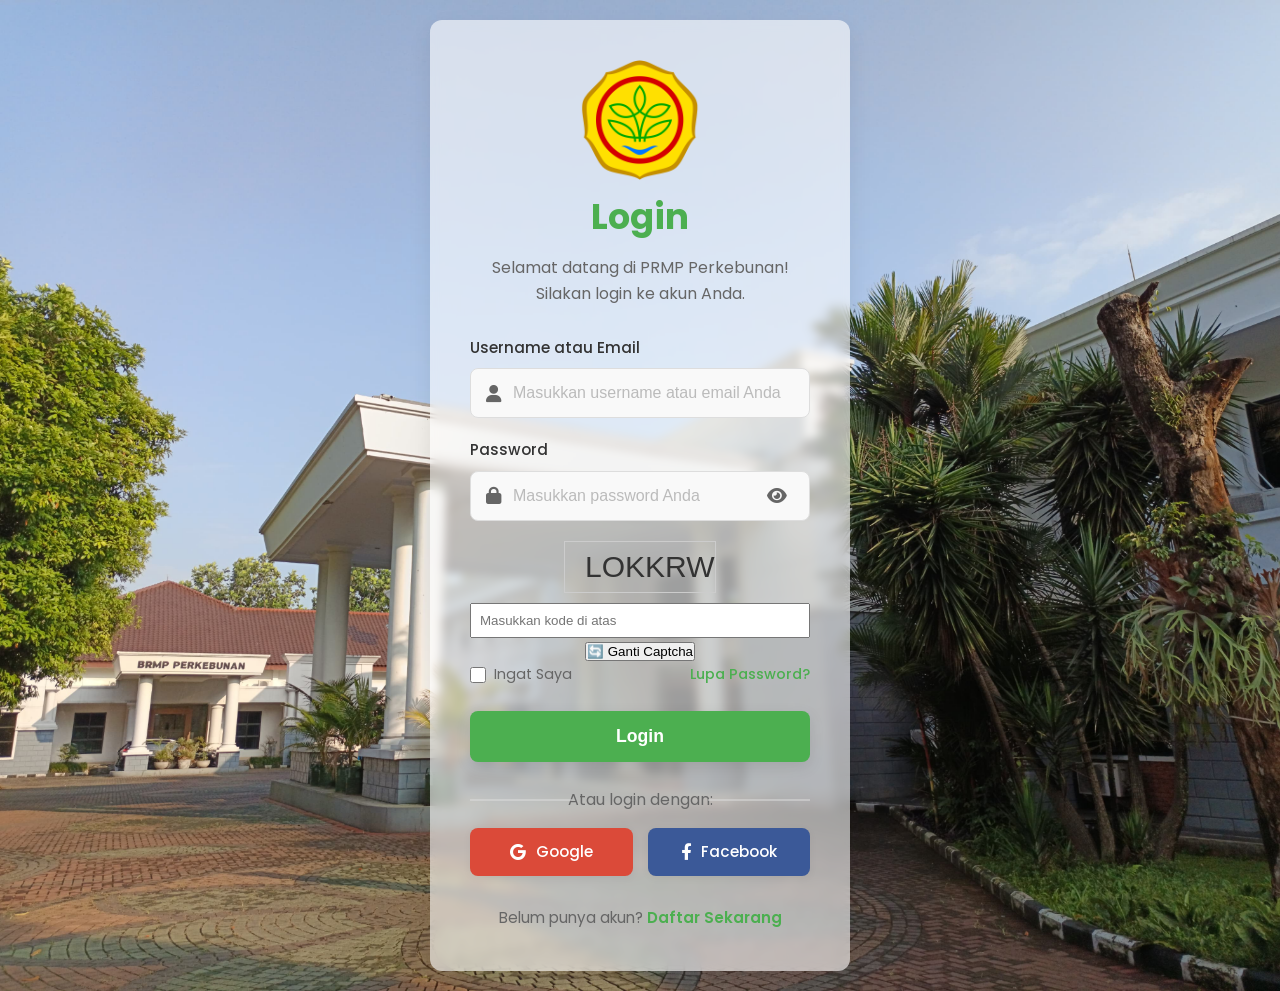
<file: index.html>
<!DOCTYPE html>
<html lang="id">
<head>
  <meta charset="UTF-8">
  <meta name="viewport" content="width=device-width, initial-scale=1.0">
  <title>Sistem Informasi Pertanian</title>
  <!-- Tautan ke file CSS yang terpisah -->
  <link rel="stylesheet" href="style.css">
  <link rel="stylesheet" href="https://cdnjs.cloudflare.com/ajax/libs/font-awesome/6.0.0-beta3/css/all.min.css">
  <style>
    /* tambahan styling untuk ikon mata */
    .input-field {
      position: relative;
    }
    .toggle-password {
      position: absolute;
      right: 10px;
      top: 50%;
      transform: translateY(-50%);
      cursor: pointer;
      color: #666;
    }
    /* styling captcha */
    .captcha-container {
      margin-top: 15px;
      text-align: center;
    }
    #captchaCanvas {
      border: 1px solid #ccc;
      display: block;
      margin: 5px auto;
    }
    .captcha-input {
      width: 100%;
      padding: 8px;
      margin-top: 5px;
      box-sizing: border-box;
    }
    .message-box.success {color: green;}
    .message-box.error {color: red;}
  </style>
</head>
<body>
  <div class="login-container">
    <div class="login-card">
      <img src="Logo-Kementan.png" alt="Logo Kementan" class="logo">
      <div class="card-header">
        <h2>Login</h2>
        <p>Selamat datang di PRMP Perkebunan! Silakan login ke akun Anda.</p>
      </div>
      <form class="login-form">
        <div class="input-group">
          <label for="username">Username atau Email</label>
          <div class="input-field">
            <i class="fas fa-user"></i>
            <input type="text" id="username" placeholder="Masukkan username atau email Anda" required>
          </div>
        </div>
        <div class="input-group">
          <label for="password">Password</label>
          <div class="input-field">
            <i class="fas fa-lock"></i>
            <input type="password" id="password" placeholder="Masukkan password Anda" required>
            <!-- ikon mata -->
            <i class="fas fa-eye toggle-password" id="togglePassword"></i>
          </div>
        </div>

        <!-- captcha manual -->
        <div class="captcha-container">
          <canvas id="captchaCanvas" width="150" height="50"></canvas>
          <input type="text" id="captchaInput" class="captcha-input" placeholder="Masukkan kode di atas" required>
          <button type="button" onclick="generateCaptcha()">🔄 Ganti Captcha</button>
        </div>

        <div class="form-options">
          <div class="remember-me">
            <input type="checkbox" id="remember">
            <label for="remember">Ingat Saya</label>
          </div>
          <a href="#" class="forgot-password">Lupa Password?</a>
        </div>
        <button type="submit" class="login-button" id="loginButton">Login</button>
      </form>
      <div id="message-box" class="message-box"></div>
      <div class="social-login">
        <p>Atau login dengan:</p>
        <div class="social-buttons">
          <a href="https://www.google.com" class="social-btn google"><i class="fab fa-google"></i> Google</a>
          <a href="https://www.facebook.com" class="social-btn facebook"><i class="fab fa-facebook-f"></i> Facebook</a>
        </div>
      </div>
      <div class="register-link">
        Belum punya akun? <a href="register.html">Daftar Sekarang</a>
      </div>
    </div>
  </div>

  <!-- Script -->
  <script>
    const form = document.querySelector('.login-form');
    const usernameInput = document.getElementById('username');
    const passwordInput = document.getElementById('password');
    const messageBox = document.getElementById('message-box');
    const loginButton = document.getElementById('loginButton');
    const captchaInput = document.getElementById('captchaInput');

    // captcha canvas
    let captchaCode = '';
    const canvas = document.getElementById('captchaCanvas');
    const ctx = canvas.getContext('2d');

    function generateCaptcha() {
      // buat string random 6 karakter
      captchaCode = Math.random().toString(36).substring(2, 8).toUpperCase();
      ctx.clearRect(0, 0, canvas.width, canvas.height);
      ctx.font = '30px Arial';
      ctx.fillStyle = '#333';
      ctx.fillText(captchaCode, 20, 35);
    }
    // pertama kali load
    generateCaptcha();

    function showMessage(message, type) {
      messageBox.textContent = message;
      messageBox.className = `message-box ${type}`;
      messageBox.style.display = 'block';
    }

    form.addEventListener('submit', async (e) => {
      e.preventDefault();

      // cek captcha dulu
      if (captchaInput.value.trim().toUpperCase() !== captchaCode) {
        showMessage('Captcha salah. Silakan coba lagi.', 'error');
        generateCaptcha();
        captchaInput.value = '';
        return;
      }

      const username = usernameInput.value;
      const password = passwordInput.value;

      loginButton.textContent = 'Memproses...';
      loginButton.disabled = true;
      messageBox.style.display = 'none';

      try {
        const response = await fetch('/.netlify/functions/login', {
          method: 'POST',
          headers: { 'Content-Type': 'application/json' },
          body: JSON.stringify({ username, password }),
        });

        const data = await response.json();

        if (response.ok && data.success) {
          // simpan username agar bisa dibaca di dashboard.html
          localStorage.setItem('loggedInUser', username);
          showMessage('Login berhasil! Anda akan diarahkan.', 'success');
          window.location.href = '/dashboard.html';
        } else {
          showMessage('Login gagal: ' + (data.message || 'Username atau password salah.'), 'error');
        }
      } catch (error) {
        showMessage('Terjadi kesalahan. Coba lagi nanti.', 'error');
        console.error('Error:', error);
      } finally {
        loginButton.textContent = 'Login';
        loginButton.disabled = false;
        captchaInput.value = '';
        generateCaptcha();
      }
    });

    // toggle password visibility
    const togglePassword = document.getElementById('togglePassword');
    togglePassword.addEventListener('click', () => {
      const type = passwordInput.getAttribute('type') === 'password' ? 'text' : 'password';
      passwordInput.setAttribute('type', type);
      // ubah ikon mata
      togglePassword.classList.toggle('fa-eye');
      togglePassword.classList.toggle('fa-eye-slash');
    });
  </script>
</body>
</html>
</file>
<file: style.css>
@import url('https://fonts.googleapis.com/css2?family=Poppins:wght@300;400;500;600;700&display=swap');

:root {
    --primary-color: #4CAF50; /* Hijau yang lebih cerah */
    --secondary-color: #388E3C; /* Hijau lebih gelap */
    --text-color: #333;
    --light-text-color: #666;
    --background-color: #f0f2f5;
    --card-background: #fff;
    --border-color: #ddd;
    --shadow-color: rgba(0, 0, 0, 0.08);
    --focus-color: #81C784; /* Hijau saat fokus */
}

* {
    margin: 0;
    padding: 0;
    box-sizing: border-box;
}

body {
    font-family: 'Poppins', sans-serif;
    background-image: url('psip-bun.jpeg');
    background-size: cover;
    background-position: center;
    background-repeat: no-repeat;
    display: flex;
    justify-content: center;
    align-items: center;
    min-height: 100vh;
    color: var(--text-color);
    line-height: 1.6;
}

.login-container {
    display: flex;
    justify-content: center;
    align-items: center;
    width: 100%;
    padding: 20px;
}

.login-card {
    background: rgba(255, 255, 255, 0.6); /* Putih transparan 60% */
    backdrop-filter: blur(5px); /* Efek kaca (frosted glass) */
    -webkit-backdrop-filter: blur(5px); /* Safari support */
    padding: 40px;
    border-radius: 12px;
    box-shadow: 0 10px 25px var(--shadow-color);
    width: 100%;
    max-width: 420px;
    text-align: center;
    transition: transform 0.3s ease, box-shadow 0.3s ease;
}

.login-card:hover {
    transform: translateY(-5px);
    box-shadow: 0 15px 35px var(--shadow-color);
}

.logo {
    width: 120px;
    height: 120px;
    margin-bottom: 1px;
}

.card-header {
    margin-bottom: 30px;
}

.card-header h2 {
    font-size: 2.2em;
    color: var(--primary-color);
    margin-bottom: 10px;
    font-weight: 700;
}

.card-header p {
    font-size: 1em;
    color: var(--light-text-color);
}

.input-group {
    margin-bottom: 20px;
    text-align: left;
}

.input-group label {
    display: block;
    margin-bottom: 8px;
    font-size: 0.95em;
    font-weight: 500;
    color: var(--text-color);
}

.input-field {
    position: relative;
    display: flex;
    align-items: center;
    border: 1px solid var(--border-color);
    border-radius: 8px;
    padding: 10px 15px;
    background-color: #f9f9f9;
    transition: all 0.3s ease;
}

.input-field i {
    color: var(--light-text-color);
    margin-right: 12px;
    font-size: 1.1em;
}

.input-field input {
    flex-grow: 1;
    border: none;
    outline: none;
    background: transparent;
    font-size: 1em;
    color: var(--text-color);
    padding: 5px 0;
}

.input-field input::placeholder {
    color: #bbb;
}

.input-field:focus-within {
    border-color: var(--primary-color);
    box-shadow: 0 0 0 3px var(--focus-color);
    background-color: var(--card-background);
}

.form-options {
    display: flex;
    justify-content: space-between;
    align-items: center;
    margin-bottom: 25px;
    font-size: 0.9em;
}

.remember-me {
    display: flex;
    align-items: center;
    color: var(--light-text-color);
}

.remember-me input[type="checkbox"] {
    margin-right: 8px;
    width: 16px;
    height: 16px;
    accent-color: var(--primary-color);
}

.forgot-password {
    color: var(--primary-color);
    text-decoration: none;
    font-weight: 500;
    transition: color 0.3s ease;
}

.forgot-password:hover {
    color: var(--secondary-color);
    text-decoration: underline;
}

.login-button {
    width: 100%;
    padding: 15px;
    background-color: var(--primary-color);
    color: #fff;
    border: none;
    border-radius: 8px;
    font-size: 1.1em;
    font-weight: 600;
    cursor: pointer;
    transition: background-color 0.3s ease, transform 0.2s ease;
    margin-bottom: 25px;
    box-shadow: 0 5px 15px rgba(0, 0, 0, 0.1);
}

.login-button:hover {
    background-color: var(--secondary-color);
    transform: translateY(-2px);
}

.login-button:active {
    transform: translateY(0);
}

.social-login {
    margin-bottom: 25px;
}

.social-login p {
    color: var(--light-text-color);
    margin-bottom: 15px;
    position: relative;
}

.social-login p::before,
.social-login p::after {
    content: '';
    position: absolute;
    width: 30%;
    height: 1px;
    background-color: var(--border-color);
    top: 50%;
    transform: translateY(-50%);
}

.social-login p::before {
    left: 0;
}

.social-login p::after {
    right: 0;
}

.social-buttons {
    display: flex;
    gap: 15px;
    justify-content: center;
}

.social-btn {
    display: flex;
    align-items: center;
    justify-content: center;
    padding: 12px 20px;
    border-radius: 8px;
    text-decoration: none;
    font-weight: 500;
    font-size: 0.95em;
    width: 48%;
    transition: background-color 0.3s ease, color 0.3s ease, transform 0.2s ease;
    box-shadow: 0 2px 8px rgba(0, 0, 0, 0.05);
}

.social-btn i {
    margin-right: 10px;
    font-size: 1.1em;
}

.social-btn.google {
    background-color: #db4a39; /* Merah Google */
    color: #fff;
}

.social-btn.google:hover {
    background-color: #c23321;
    transform: translateY(-2px);
}

.social-btn.facebook {
    background-color: #3b5998; /* Biru Facebook */
    color: #fff;
}

.social-btn.facebook:hover {
    background-color: #2d4373;
    transform: translateY(-2px);
}

.register-link {
    margin-top: 30px;
    font-size: 0.95em;
    color: var(--light-text-color);
}

.register-link a {
    color: var(--primary-color);
    text-decoration: none;
    font-weight: 600;
    transition: color 0.3s ease;
}

.register-link a:hover {
    color: var(--secondary-color);
    text-decoration: underline;
}

/* Responsif untuk layar kecil */
@media (max-width: 500px) {
    .login-card {
        padding: 30px 20px;
        margin: 0 15px;
    }
    .social-buttons {
        flex-direction: column;
        gap: 10px;
    }
    .social-btn {
        width: 100%;
    }
}
</file>
